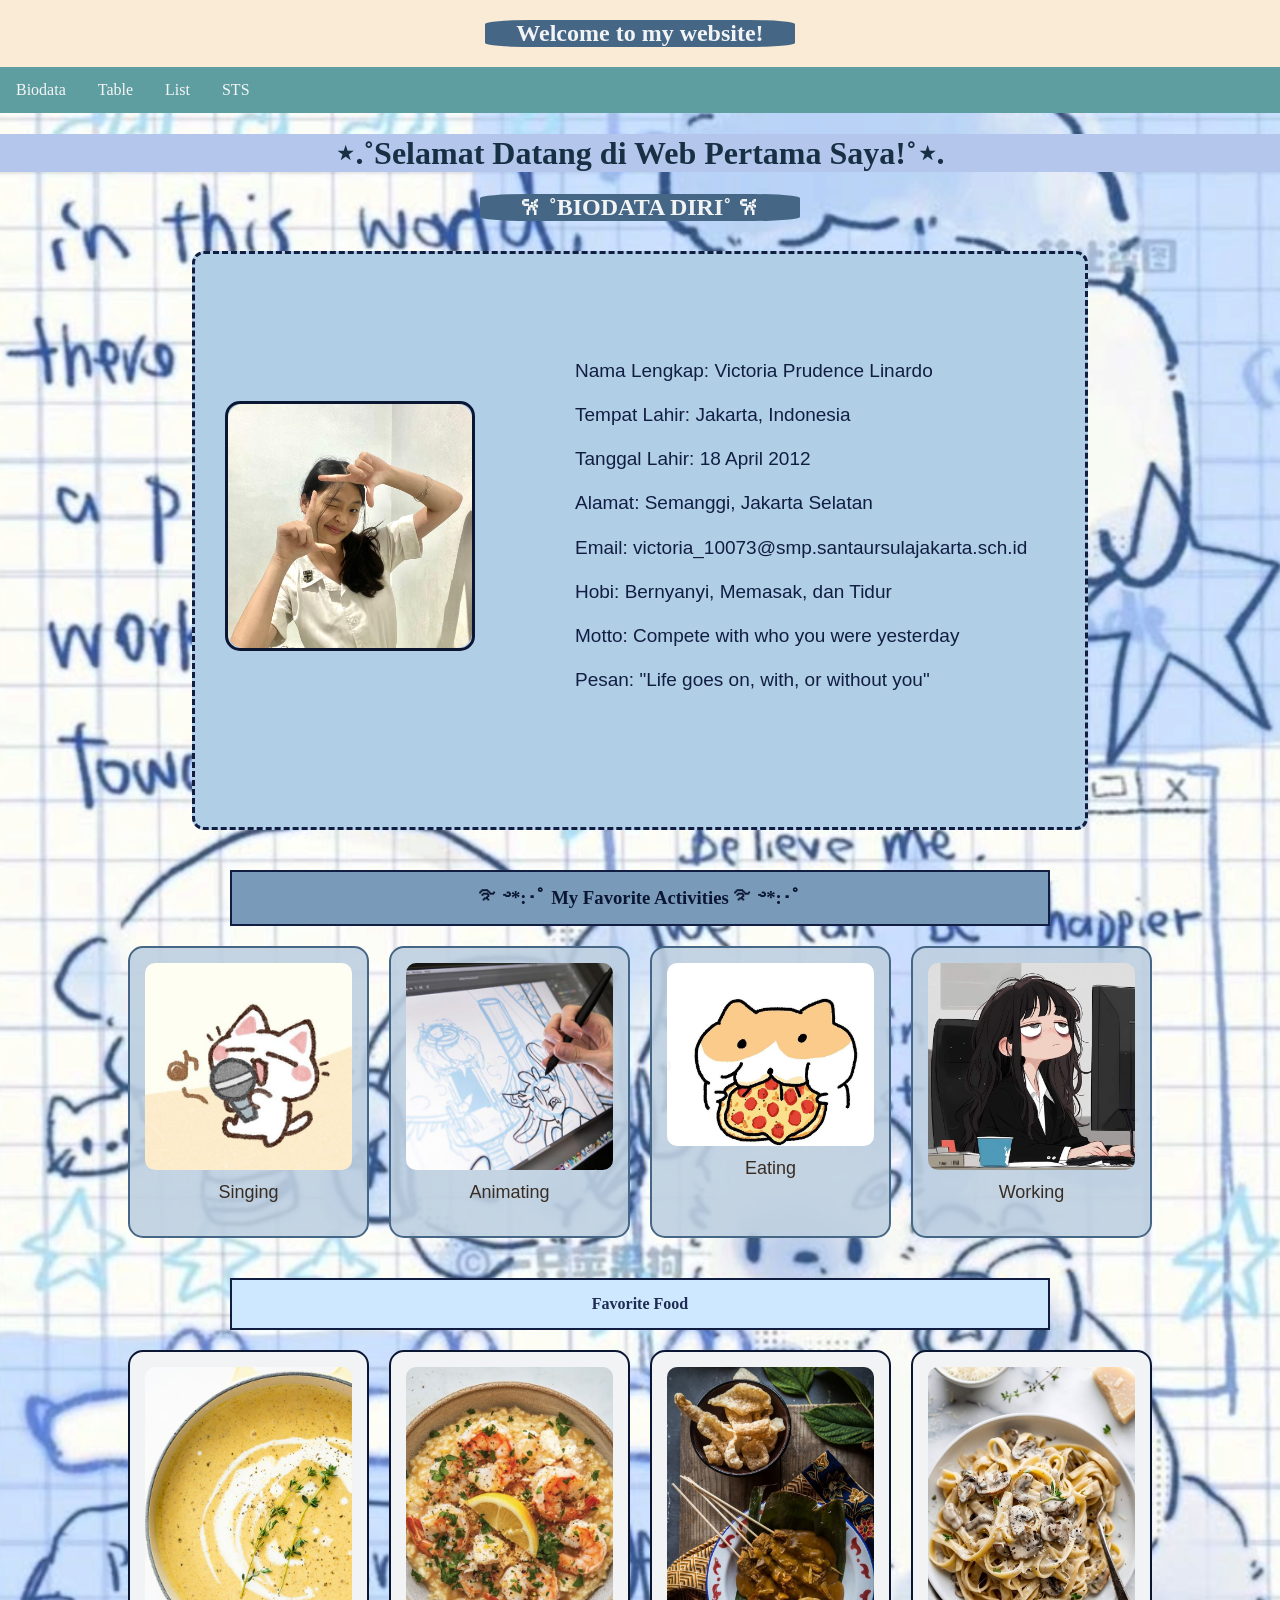
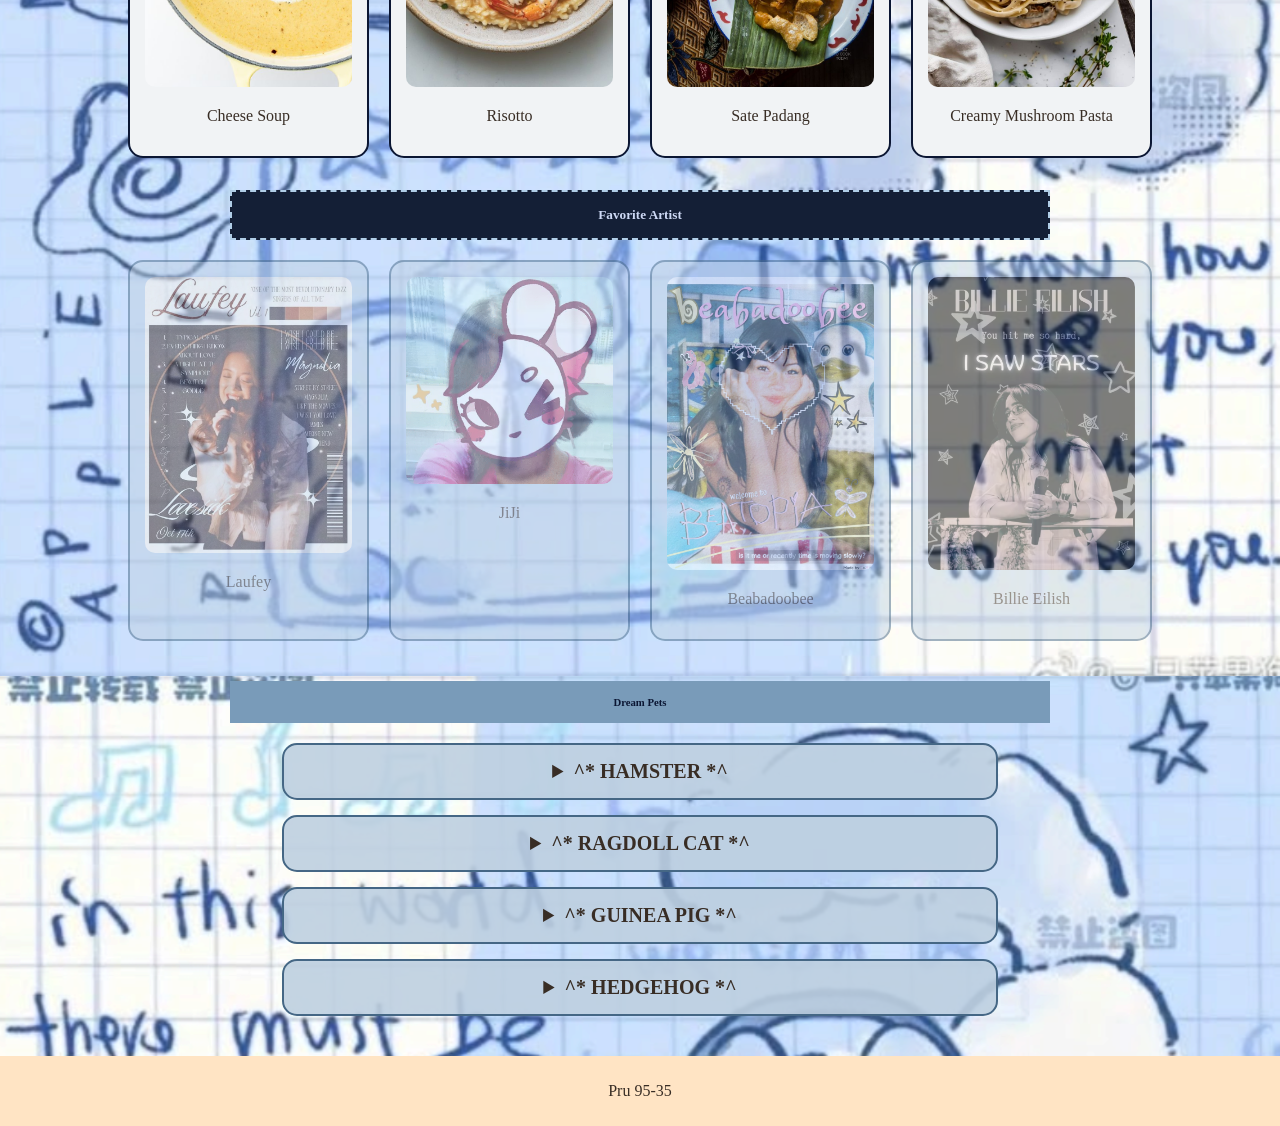
<file: index.html>
<!DOCTYPE html>
<html>
    <head>
        <title>Layout HTML dan CSS</title>
        <link rel="stylesheet" href="index.css">
        <link rel="stylesheet" href="biodatastyle.css">
        <link rel="stylesheet" href="sts.css">
        <link rel="stylesheet" href="table.css">
    </head>
    <body>
        <body>
            <div class="header">
                <h2>Welcome to my website!</h2>
            </div>
            <div class="topnav">
                <a href="index.html">Biodata</a>
                <a href="table.html">Table</a>
                <a href="#list">List</a>
                <a href="sts.html">STS</a>
            </div>
            <p>
                  <h1>⋆.˚Selamat Datang di Web Pertama Saya!˚⋆.</h1>
        <h2>𐙚 ˚BIODATA DIRI˚ 𐙚 </h2>
                 <link rel="stylesheet" href="biodatastyle.css">

        <div class="biodata">
   


     <!-- Biodata thing, about me-->
      <div class="content">


      <div class="foto">
        <img src="PRUGEDEPRATTWO.jpeg" alt="Foto Gede" class="topphoto">
        <img src="PRU MINI.jpeg" alt="Foto Kecil" class="bottomphoto">
        </div>
           
        <div class="isi">
            <p> Nama Lengkap: Victoria Prudence Linardo</p>
            <p> Tempat Lahir: Jakarta, Indonesia</p>
            <p> Tanggal Lahir: 18 April 2012</p>
            <p> Alamat: Semanggi, Jakarta Selatan</p>
            <p> Email: victoria_10073@smp.santaursulajakarta.sch.id</p>
            <p> Hobi: Bernyanyi, Memasak, dan Tidur</p>
            <p> Motto: Compete with who you were yesterday</p>
            <p> Pesan: "Life goes on, with, or without you"</p>
        </div>
        </div>
   </div>
</div>


<!--Outside the biodata box-->
<div class="FavoriteActivity">
    <h3>࿐ ࿔*:･ﾟ My Favorite Activities ࿐ ࿔*:･ﾟ</h3>


    <div class="list1">
    <div class="activityCard">
        <img src="singing.jpe" alt="Singing">
        <p>Singing</p>
    </div>


    <div class="activityCard">
        <img src="Animation.jpg" alt="Animating">
        <p>Animating</p>
    </div>


    <div class="activityCard">
        <img src="eat.jpg" alt="Eating">
        <p>Eating</p>
    </div>


    <div class="activityCard">
        <img src="working.jpg" alt="Working">
        <p>Working</p>
    </div>


    </div>
</div>


<!--2nd page-->
<div class="FavoriteFood">
    <h4>Favorite Food</h4>


    <div class="list2">


    <div class="foodcard">
         <div class="foodInner">
        <div class="front">
        <img src="cheese soup.jpg" alt="Cheese Soup">
        <p>Cheese Soup</p>
    </div>
    <div class="back">
        <p> 10/10 would eat again😋</p>
    </div>
        </div>
        </div>


    <div class="foodcard">
          <div class="foodInner">
        <div class="front">
        <img src="risotto.jpg" alt="Risotto">
        <p>Risotto</p>
     </div>
     <div class="back">
        <p>Tastes better at 3am.</p>
     </div>
     </div>
    </div>


    <div class="foodcard">
        <div class="foodInner">
        <div class="front">
        <img src="sate padang.jpg" alt="Sate Padang">
        <p>Sate Padang</p>
        </div>
    <div class="back">
        <p>🔥🔥🔥</p>
     </div>
     </div>
    </div>


    <div class="foodcard">
        <div class="foodInner">
        <div class="front">
        <img src="creamy mushroom.jpg" alt="Creamy Mushroom Pasta">
        <p>Creamy Mushroom Pasta</p>
        </div>
    <div class="back">
        <p>Peak Comfort Food</p>
     </div>
        </div>
    </div>
   </div>
</div>


<!--3rd page-->
<div class="FavoriteArtist">
    <h5>Favorite Artist</h5>


    <div class="list3">
   
        <div class="artistcard">
        <img src="Laufey.jpg" alt="Laufey">
        <p>Laufey</p>
        </div>


        <div class="artistcard">
        <img src="JiJi.png" alt="JiJi">
        <p>JiJi</p>
        </div>


        <div class="artistcard">
        <img src="beabadoobee.jpg" alt="Beabadoobee">
        <p>Beabadoobee</p>
        </div>


        <div class="artistcard">
        <img src="billie.jpg" alt="Billie Eilish">
        <p>Billie Eilish</p>
        </div>


    </div>
</div>


<!--4th page-->
<div class="DreamPets">
    <h6>Dream Pets</h6>


    <details>
        <summary>^* HAMSTER *^</summary>
        <img src="hamst.jpg" alt="Hamster">
        <p>THEY'RE SO CUTE & TINY</p>
    </details>


    <details>
        <summary>^* RAGDOLL CAT *^</summary>
        <img src="ragdoll cat.jpg" alt="Ragdoll Cat">
        <p>I NEED ONE</p>
    </details>


    <details>
        <summary>^* GUINEA PIG *^</summary>
        <img src="guinea pig.jpg" alt="Guinea Pig">
        <p>Little Potato</p>
    </details>


    <details>
        <summary>^* HEDGEHOG *^</summary>
        <img src="hedgehod.jpg" alt="Hedgehog">
        <p>Gemeeshhh</p>
    </details>


    </div>
</div>

            </p>

            <div class="footer">
                <p> Pru 95-35</p>
            </div>

        </body>
    </body>
</html>
</file>
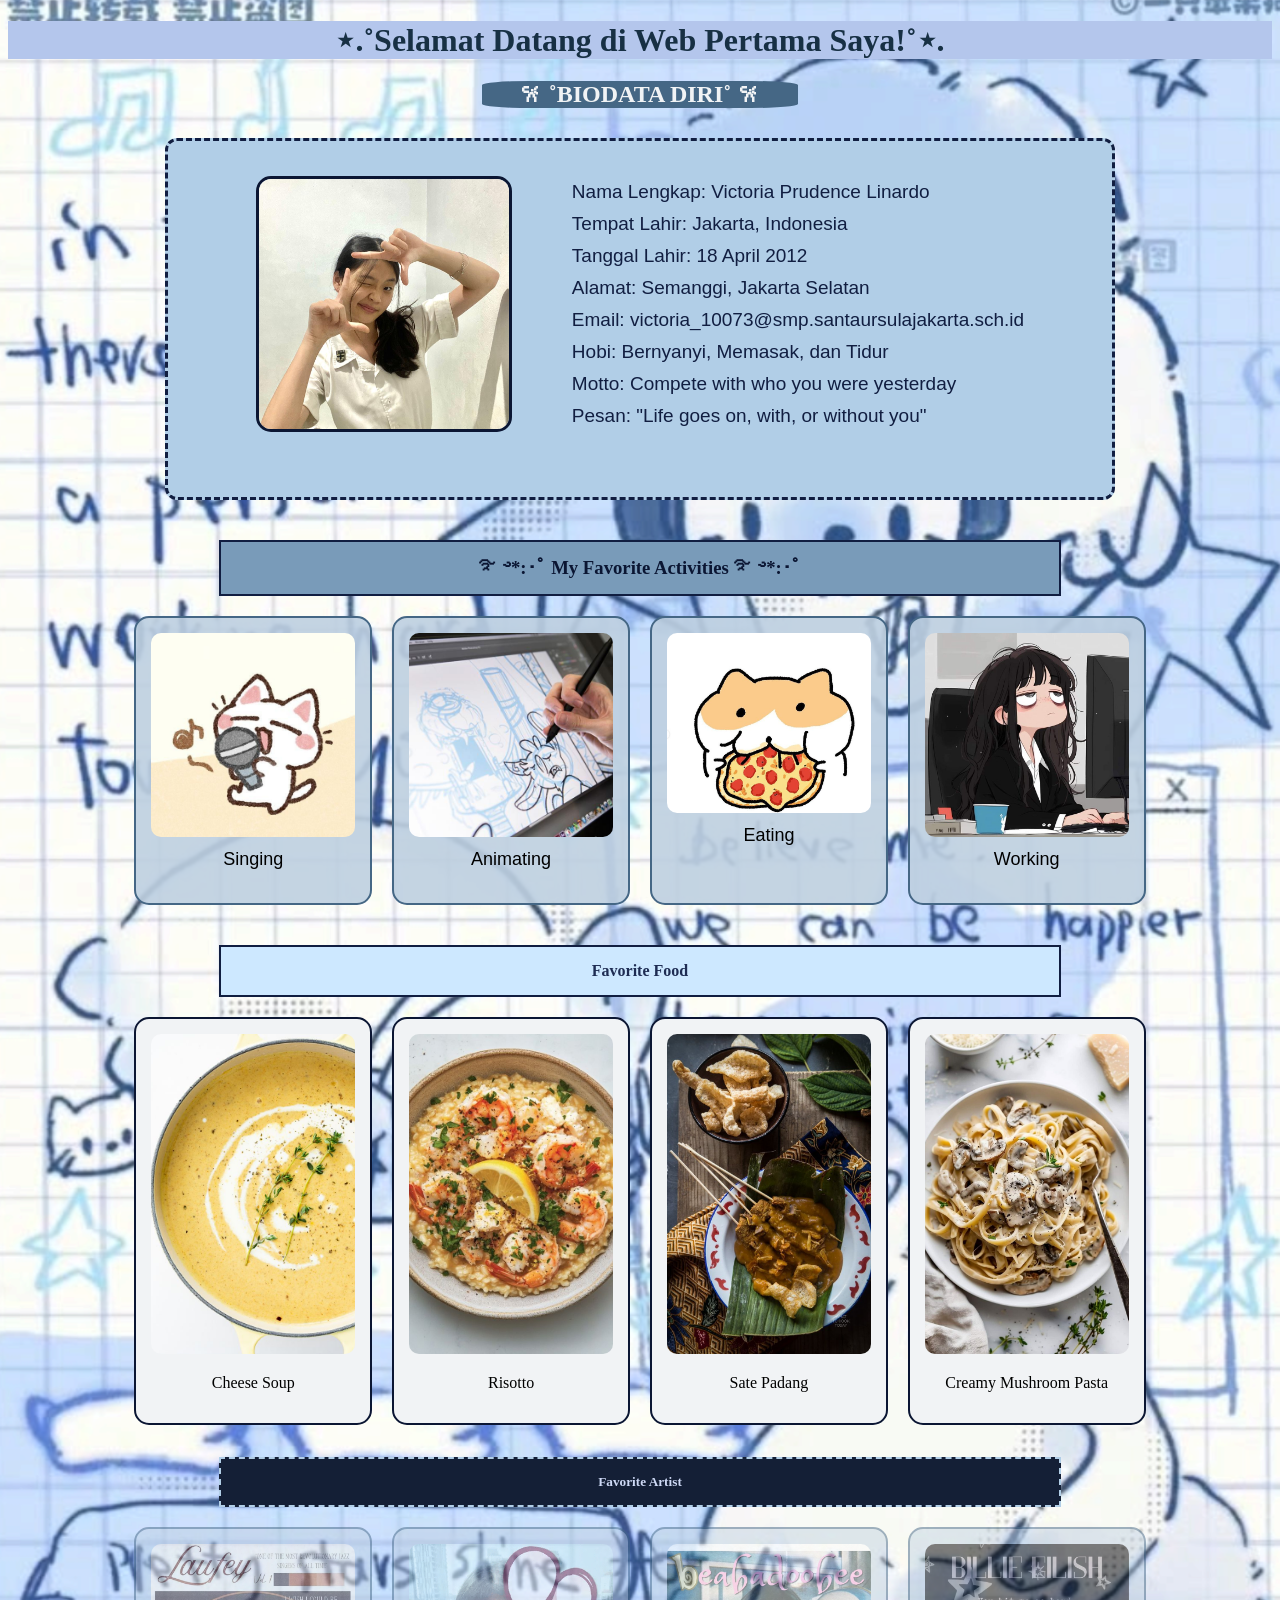
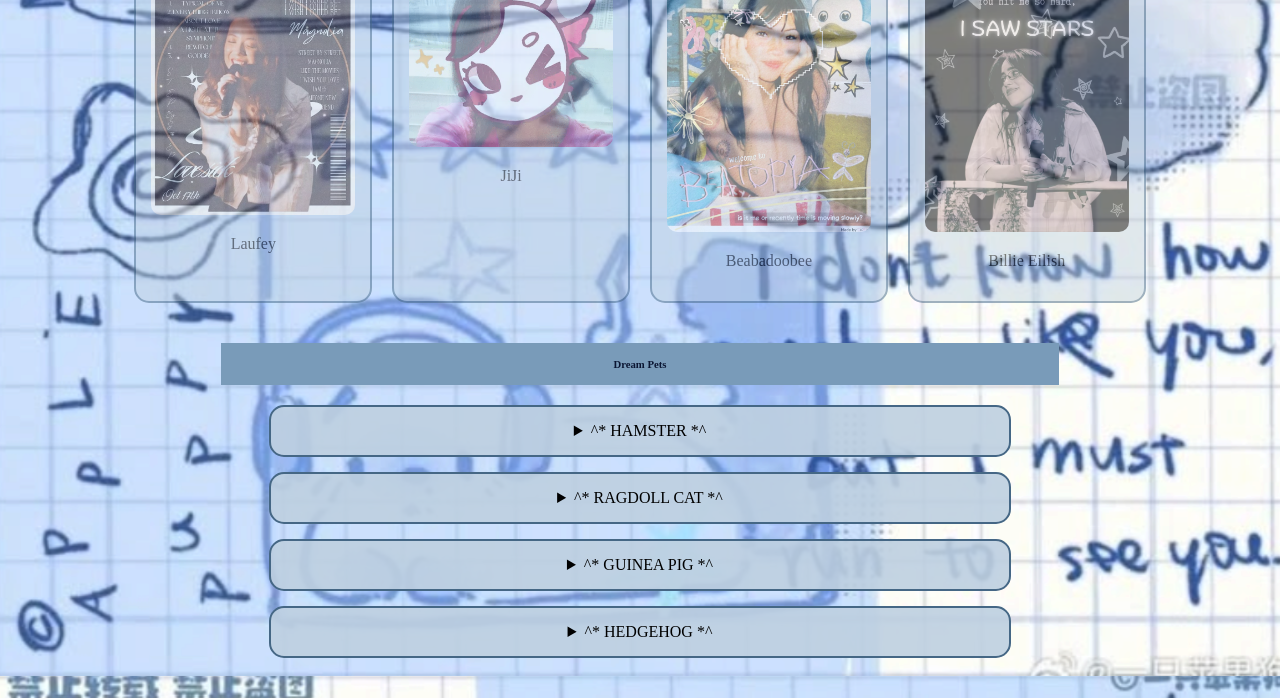
<file: biodata.html>
<!DOCTYPE html>
<html>
    <head>
        <title>⋆. 𐙚 ˚Biodata Diri⋆. 𐙚 ˚</title>
        <link rel="stylesheet" href="biodatastyle.css">
    </head>
    <body>
        <h1>⋆.˚Selamat Datang di Web Pertama Saya!˚⋆.</h1>
        <h2>𐙚 ˚BIODATA DIRI˚ 𐙚 </h2>

        <div class="biodata"> 
   

     <!-- Biodata thing, about me-->
      <div class="content"> 

      <div class="foto">
        <img src="PRUGEDEPRATTWO.jpeg" alt="Foto Gede" class="topphoto">
        <img src="PRU MINI.jpeg" alt="Foto Kecil" class="bottomphoto">
        </div>
            
        <div class="isi"> 
            <p> Nama Lengkap: Victoria Prudence Linardo</p>
            <p> Tempat Lahir: Jakarta, Indonesia</p>
            <p> Tanggal Lahir: 18 April 2012</p>
            <p> Alamat: Semanggi, Jakarta Selatan</p>
            <p> Email: victoria_10073@smp.santaursulajakarta.sch.id</p>
            <p> Hobi: Bernyanyi, Memasak, dan Tidur</p>
            <p> Motto: Compete with who you were yesterday</p>
            <p> Pesan: "Life goes on, with, or without you"</p>
        </div>
        </div>
   </div>
</div>

<!--Outside the biodata box-->
<div class="FavoriteActivity"> 
    <h3>࿐ ࿔*:･ﾟ My Favorite Activities ࿐ ࿔*:･ﾟ</h3>

    <div class="list1">
    <div class="activityCard">
        <img src="singing.jpe" alt="Singing">
        <p>Singing</p>
    </div>

    <div class="activityCard">
        <img src="Animation.jpg" alt="Animating">
        <p>Animating</p>
    </div>

    <div class="activityCard">
        <img src="eat.jpg" alt="Eating">
        <p>Eating</p>
    </div>

    <div class="activityCard">
        <img src="working.jpg" alt="Working">
        <p>Working</p>
    </div>

    </div>
</div>

<!--2nd page-->
<div class="FavoriteFood"> 
    <h4>Favorite Food</h4>

    <div class="list2">

    <div class="foodcard">
         <div class="foodInner">
        <div class="front"> 
        <img src="cheese soup.jpg" alt="Cheese Soup">
        <p>Cheese Soup</p>
    </div>
    <div class="back">
        <p> 10/10 would eat again😋</p>
    </div>
        </div>
        </div>

    <div class="foodcard">
          <div class="foodInner">
        <div class="front">
        <img src="risotto.jpg" alt="Risotto">
        <p>Risotto</p>
     </div>
     <div class="back">
        <p>Tastes better at 3am.</p>
     </div>
     </div>
    </div>

    <div class="foodcard"> 
        <div class="foodInner">
        <div class="front">
        <img src="sate padang.jpg" alt="Sate Padang">
        <p>Sate Padang</p>
        </div>
    <div class="back">
        <p>🔥🔥🔥</p>
     </div>
     </div>
    </div>

    <div class="foodcard">
        <div class="foodInner">
        <div class="front">
        <img src="creamy mushroom.jpg" alt="Creamy Mushroom Pasta">
        <p>Creamy Mushroom Pasta</p>
        </div>
    <div class="back">
        <p>Peak Comfort Food</p>
     </div>
        </div>
    </div>
   </div>
</div>

<!--3rd page-->
<div class="FavoriteArtist"> 
    <h5>Favorite Artist</h5>

    <div class="list3">
    
        <div class="artistcard">
        <img src="Laufey.jpg" alt="Laufey">
        <p>Laufey</p>
        </div>

        <div class="artistcard">
        <img src="JiJi.png" alt="JiJi">
        <p>JiJi</p>
        </div>

        <div class="artistcard">
        <img src="beabadoobee.jpg" alt="Beabadoobee">
        <p>Beabadoobee</p>
        </div>

        <div class="artistcard">
        <img src="billie.jpg" alt="Billie Eilish">
        <p>Billie Eilish</p>
        </div>

    </div>
</div>

<!--4th page-->
<div class="DreamPets"> 
    <h6>Dream Pets</h6>

    <details>
        <summary>^* HAMSTER *^</summary>
        <img src="hamst.jpg" alt="Hamster">
        <p>THEY'RE SO CUTE & TINY</p>
    </details>

    <details> 
        <summary>^* RAGDOLL CAT *^</summary>
        <img src="ragdoll cat.jpg" alt="Ragdoll Cat">
        <p>I NEED ONE</p>
    </details>

    <details>
        <summary>^* GUINEA PIG *^</summary>
        <img src="guinea pig.jpg" alt="Guinea Pig">
        <p>Little Potato</p>
    </details>

    <details>
        <summary>^* HEDGEHOG *^</summary>
        <img src="hedgehod.jpg" alt="Hedgehog">
        <p>Gemeeshhh</p>
    </details>

    </div>
</div>
  </body>
</html>
</file>
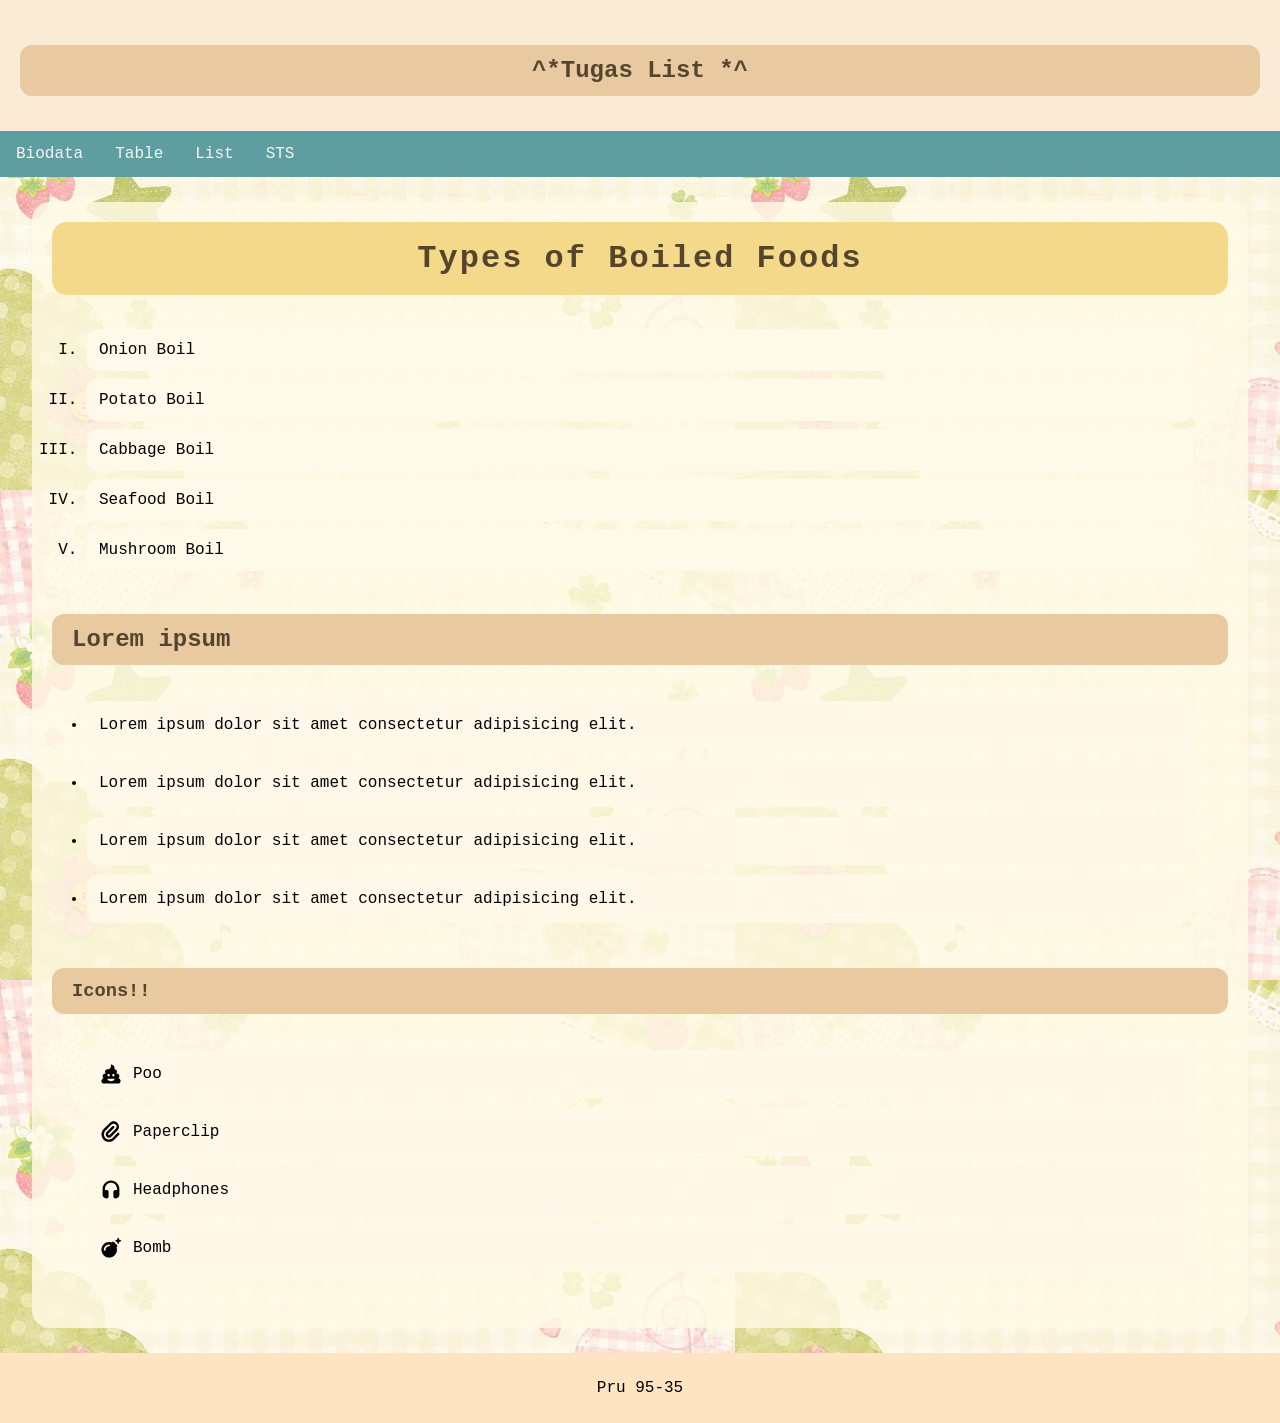
<file: list.html>
<!DOCTYPE html>
<html>
<head>
    <title>Layout HTML dan CSS</title>
    <link rel="stylesheet" href="index.css">
    <link rel="stylesheet" href="list.css">
</head>
<body class="list">
    <div class="header">
        <h2>^*Tugas List *^</h2>
    </div>

    <div class="topnav">
        <a href="index.html">Biodata</a>
        <a href="table.html">Table</a>
        <a href="list.html">List</a>
        <a href="sts.html">STS</a>
    </div>

    <div class="list-container">
        <h1>Types of Boiled Foods</h1>
        <ol type="I">
            <li>Onion Boil</li>
            <li>Potato Boil</li>
            <li>Cabbage Boil</li>
            <li>Seafood Boil</li>
            <li>Mushroom Boil</li>
        </ol>

        <h2>Lorem ipsum</h2>
        <ul>
            <li>Lorem ipsum dolor sit amet consectetur adipisicing elit.</li>
            <li>Lorem ipsum dolor sit amet consectetur adipisicing elit.</li>
            <li>Lorem ipsum dolor sit amet consectetur adipisicing elit.</li>
            <li>Lorem ipsum dolor sit amet consectetur adipisicing elit.</li>
        </ul>

        <h3>Icons!!</h3>
        <ul class="icon">
            <li><img src="poo-solid-full.svg" alt="Poo"> Poo</li>
            <li><img src="paperclip-solid-full.svg" alt="Paperclip"> Paperclip</li>
            <li><img src="headphones-solid-full.svg" alt="Headphones"> Headphones</li>
            <li><img src="bomb-solid-full.svg" alt="Bomb"> Bomb</li>
        </ul>
    </div>

    <div class="footer">
        <p>Pru 95-35</p>
    </div>
</body>
</html>
</file>
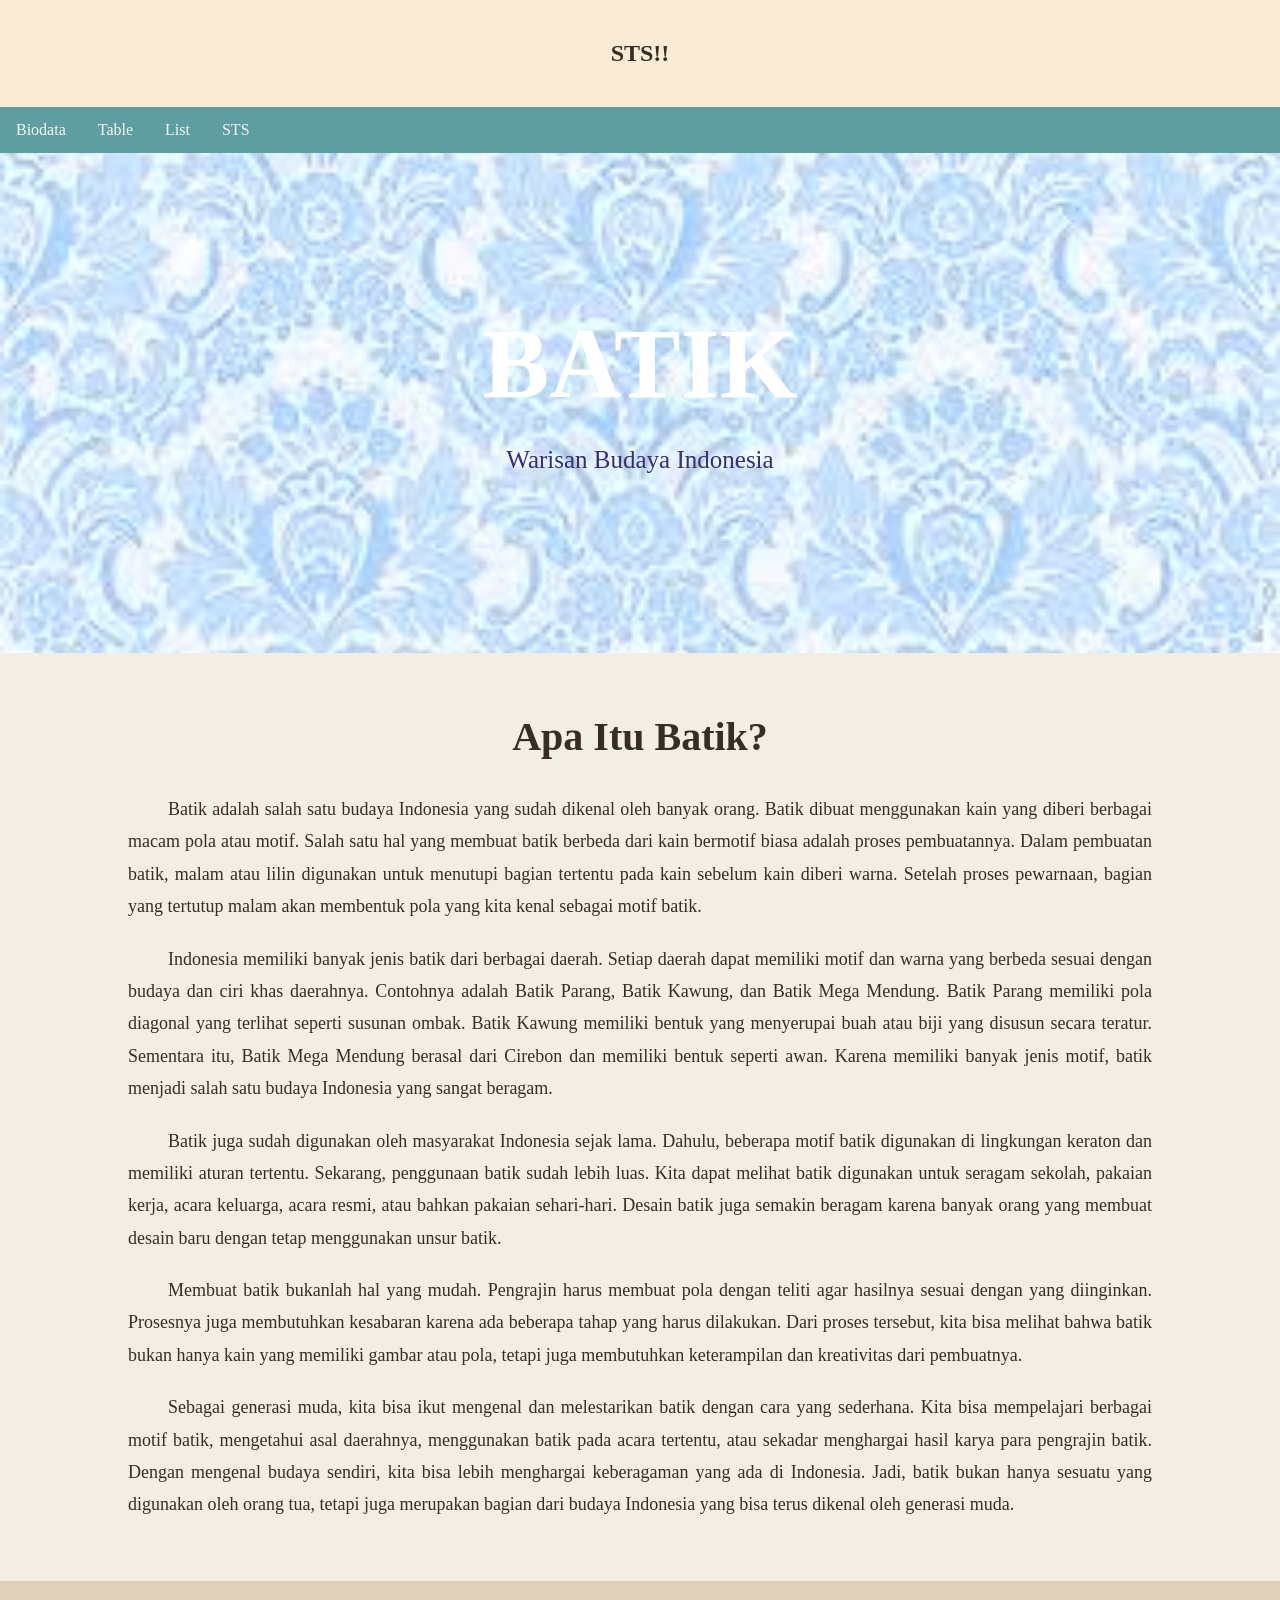
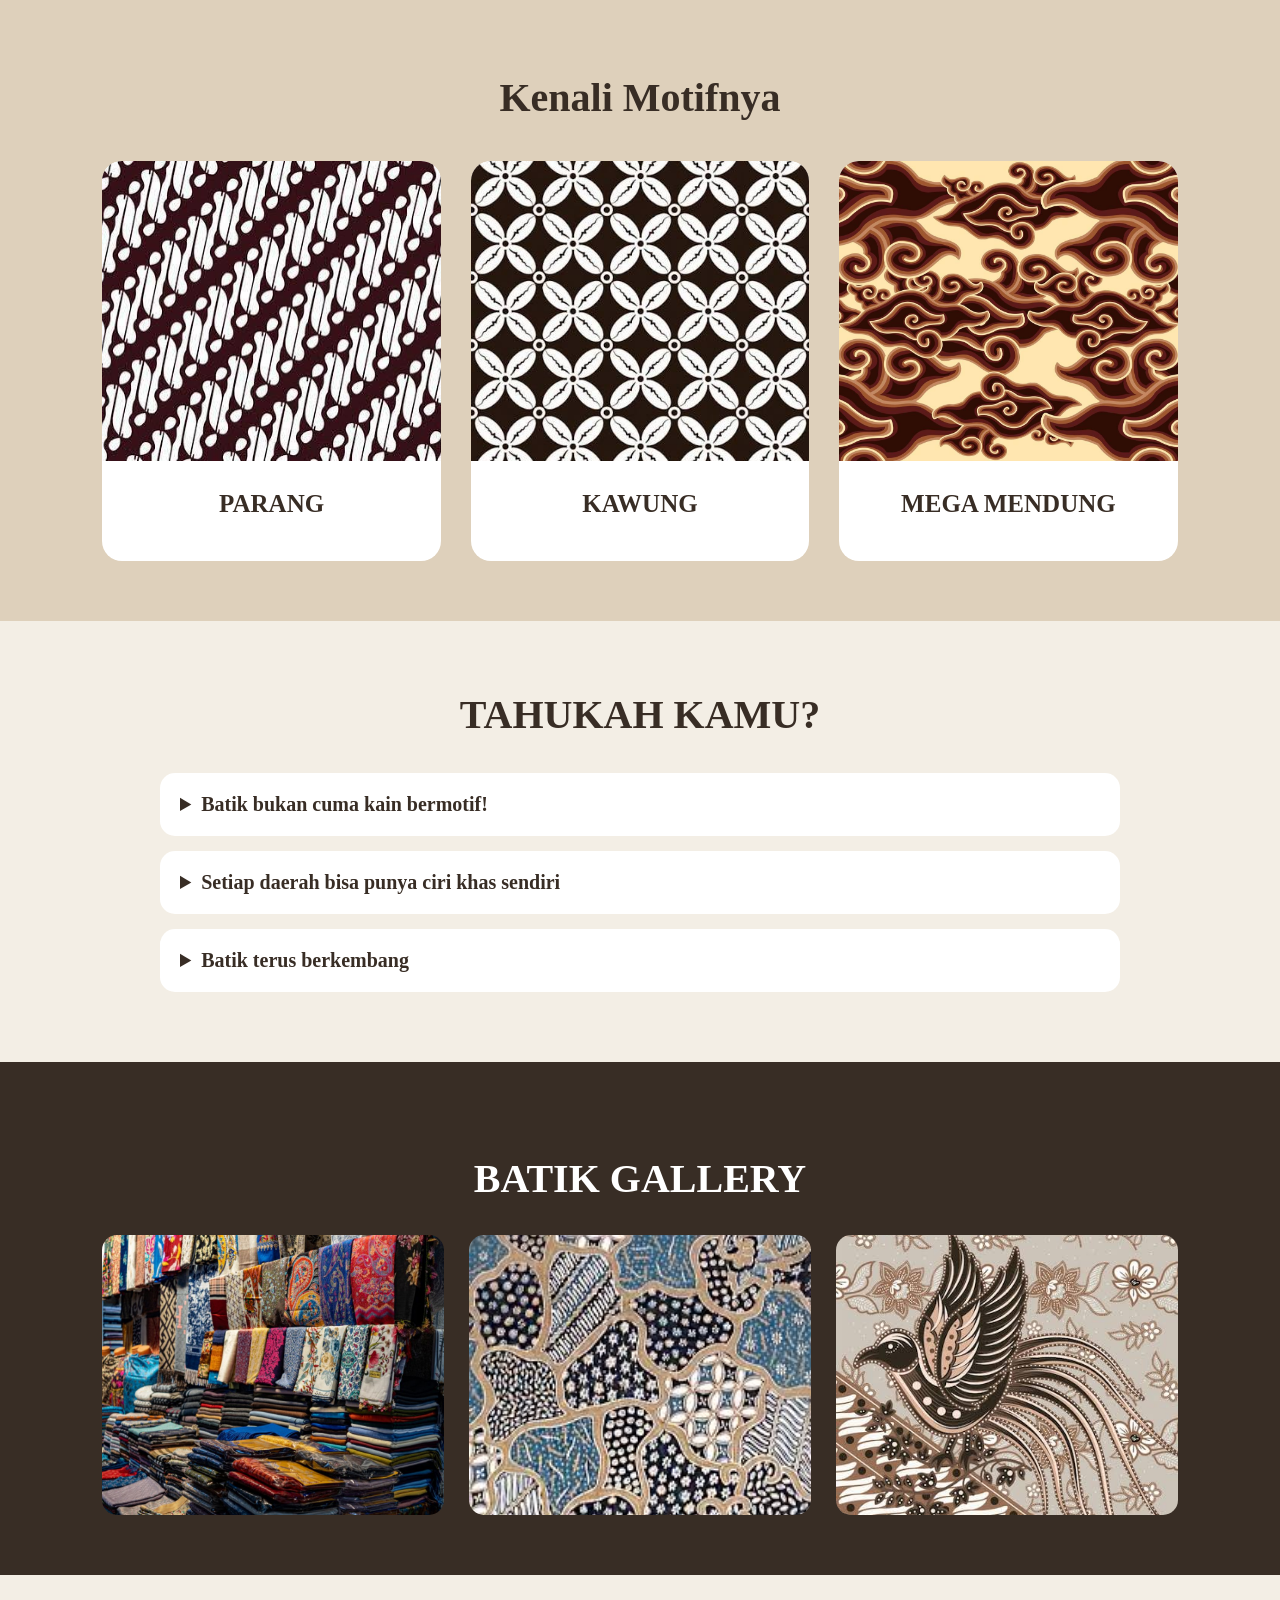
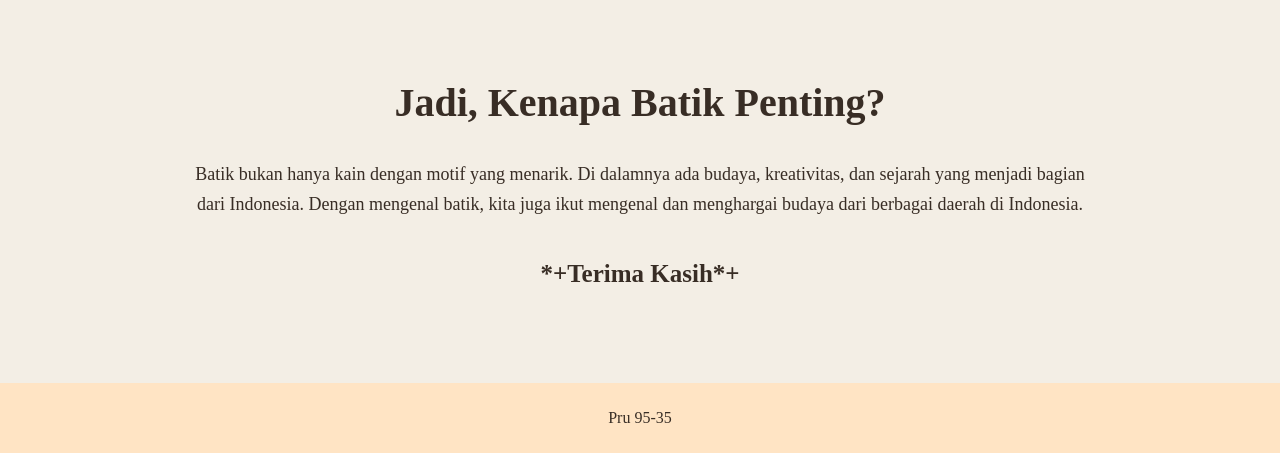
<file: sts.html>
<!DOCTYPE html>
<html>
    <head>
        <title>Layout HTML dan CSS</title>
        <link rel="stylesheet" href="index.css">
        <link rel="stylesheet" href="sts.css">
    </head>

        <body>
            <div class="header">
                <h2>STS!!</h2>
            </div>
            <div class="topnav">
                <a href="index.html">Biodata</a>
                <a href="#table">Table</a>
                <a href="list.html">List</a>
                <a href="sts.html">STS</a>
            </div>
          
    <body>

    <!-- BAGIAN PEMBUKA -->
    <div class="hero">
        <h1>BATIK</h1>
        <p>Warisan Budaya Indonesia</p>
    </div>


    <!-- BAGIAN PENJELASAN -->
    <div class="isi">

        <h2>Apa Itu Batik?</h2>

<p>
    Batik adalah salah satu budaya Indonesia yang sudah dikenal oleh banyak orang.
    Batik dibuat menggunakan kain yang diberi berbagai macam pola atau motif.
    Salah satu hal yang membuat batik berbeda dari kain bermotif biasa adalah proses
    pembuatannya. Dalam pembuatan batik, malam atau lilin digunakan untuk menutupi
    bagian tertentu pada kain sebelum kain diberi warna. Setelah proses pewarnaan,
    bagian yang tertutup malam akan membentuk pola yang kita kenal sebagai motif batik.
</p>

<p>
    Indonesia memiliki banyak jenis batik dari berbagai daerah. Setiap daerah dapat
    memiliki motif dan warna yang berbeda sesuai dengan budaya dan ciri khas daerahnya.
    Contohnya adalah Batik Parang, Batik Kawung, dan Batik Mega Mendung. Batik Parang
    memiliki pola diagonal yang terlihat seperti susunan ombak. Batik Kawung memiliki
    bentuk yang menyerupai buah atau biji yang disusun secara teratur. Sementara itu,
    Batik Mega Mendung berasal dari Cirebon dan memiliki bentuk seperti awan.
    Karena memiliki banyak jenis motif, batik menjadi salah satu budaya Indonesia
    yang sangat beragam.
</p>

<p>
    Batik juga sudah digunakan oleh masyarakat Indonesia sejak lama. Dahulu, beberapa
    motif batik digunakan di lingkungan keraton dan memiliki aturan tertentu.
    Sekarang, penggunaan batik sudah lebih luas. Kita dapat melihat batik digunakan
    untuk seragam sekolah, pakaian kerja, acara keluarga, acara resmi, atau bahkan
    pakaian sehari-hari. Desain batik juga semakin beragam karena banyak orang yang
    membuat desain baru dengan tetap menggunakan unsur batik.
</p>

<p>
    Membuat batik bukanlah hal yang mudah. Pengrajin harus membuat pola dengan teliti
    agar hasilnya sesuai dengan yang diinginkan. Prosesnya juga membutuhkan kesabaran
    karena ada beberapa tahap yang harus dilakukan. Dari proses tersebut, kita bisa
    melihat bahwa batik bukan hanya kain yang memiliki gambar atau pola, tetapi juga
    membutuhkan keterampilan dan kreativitas dari pembuatnya.
</p>

<p>
    Sebagai generasi muda, kita bisa ikut mengenal dan melestarikan batik dengan cara
    yang sederhana. Kita bisa mempelajari berbagai motif batik, mengetahui asal daerahnya,
    menggunakan batik pada acara tertentu, atau sekadar menghargai hasil karya para
    pengrajin batik. Dengan mengenal budaya sendiri, kita bisa lebih menghargai keberagaman
    yang ada di Indonesia. Jadi, batik bukan hanya sesuatu yang digunakan oleh orang tua,
    tetapi juga merupakan bagian dari budaya Indonesia yang bisa terus dikenal oleh
    generasi muda.
</p>

    </div>


    <!-- MOTIF BATIK -->
    <div class="motif">

        <h2>Kenali Motifnya</h2>

        <div class="cards">

            <!-- KARTU 1 -->
            <div class="card">
                <div class="depan">
                    <img src="parang.jpe" alt="Batik Parang">
                    <h3>PARANG</h3>
                </div>

                <div class="belakang">
                    <h3>Batik Parang</h3>
                    <p>
                        Motif Parang memiliki pola diagonal yang terlihat seperti susunan ombak atau huruf S.
                        Motif ini merupakan salah satu motif batik yang terkenal di Indonesia.
                    </p>
                </div>
            </div>


            <!-- KARTU 2 -->
            <div class="card">
                <div class="depan">
                    <img src="kawung.jpe" alt="Batik Kawung">
                    <h3>KAWUNG</h3>
                </div>

                <div class="belakang">
                    <h3>Batik Kawung</h3>
                    <p>
                        Motif Kawung memiliki bentuk yang mirip buah atau biji.
                    </p>
                </div>
            </div>


            <!-- KARTU 3 -->
            <div class="card">
                <div class="depan">
                    <img src="mega.jpg" alt="Batik Mega Mendung">
                    <h3>MEGA MENDUNG</h3>
                </div>

                <div class="belakang">
                    <h3>Batik Mega Mendung</h3>
                    <p>
                        Mega Mendung berasal dari Cirebon dan memiliki pola seperti awan.
                        Motifnya memiliki bentuk yang unik.
                    </p>
                </div>
            </div>

        </div>

    </div>


    <!-- FAKTA -->
    <div class="fakta">

        <h2>TAHUKAH KAMU?</h2>

        <details>
            <summary>Batik bukan cuma kain bermotif!</summary>
            <p>
                 Batik memiliki proses pembuatan yang cukup panjang dan membutuhkan
                ketelitian. Pola yang dibuat juga dapat menunjukkan ciri khas suatu daerah.
            </p>
        </details>

        <details>
            <summary>Setiap daerah bisa punya ciri khas sendiri</summary>
            <p>
                 Setiap daerah dapat memiliki motif dan ciri khas yang berbeda.
                 Karena itu, batik Indonesia memiliki banyak bentuk, warna, dan pola.
            </p>
        </details>

        <details>
            <summary>Batik terus berkembang</summary>
            <p>
                Batik tidak hanya digunakan untuk acara tradisional. Sekarang batik
             juga bisa digunakan sebagai seragam, pakaian resmi, maupun pakaian
             sehari-hari.
            </p>
        </details>

    </div>


    <!-- GALERI -->
    <div class="galeri">

        <h2>BATIK GALLERY</h2>

        <div class="foto">
            <img src="kain.jpg" alt="Kain batik">
            <img src="images.jpe" alt="Motif batik">
            <img src="batik indo.jpe" alt="Batik Indonesia">
        </div>

    </div>


    <!-- PENUTUP -->
    <div class="penutup">
        <h2>Jadi, Kenapa Batik Penting?</h2>

        <p>
     Batik bukan hanya kain dengan motif yang menarik. Di dalamnya ada
    budaya, kreativitas, dan sejarah yang menjadi bagian dari Indonesia.
    Dengan mengenal batik, kita juga ikut mengenal dan menghargai budaya
    dari berbagai daerah di Indonesia.
        </p>

        <h3>*+Terima Kasih*+</h3>
    </div>
<div class="footer">
                <p> Pru 95-35</p>
           </div>
</body>
</html>
</file>
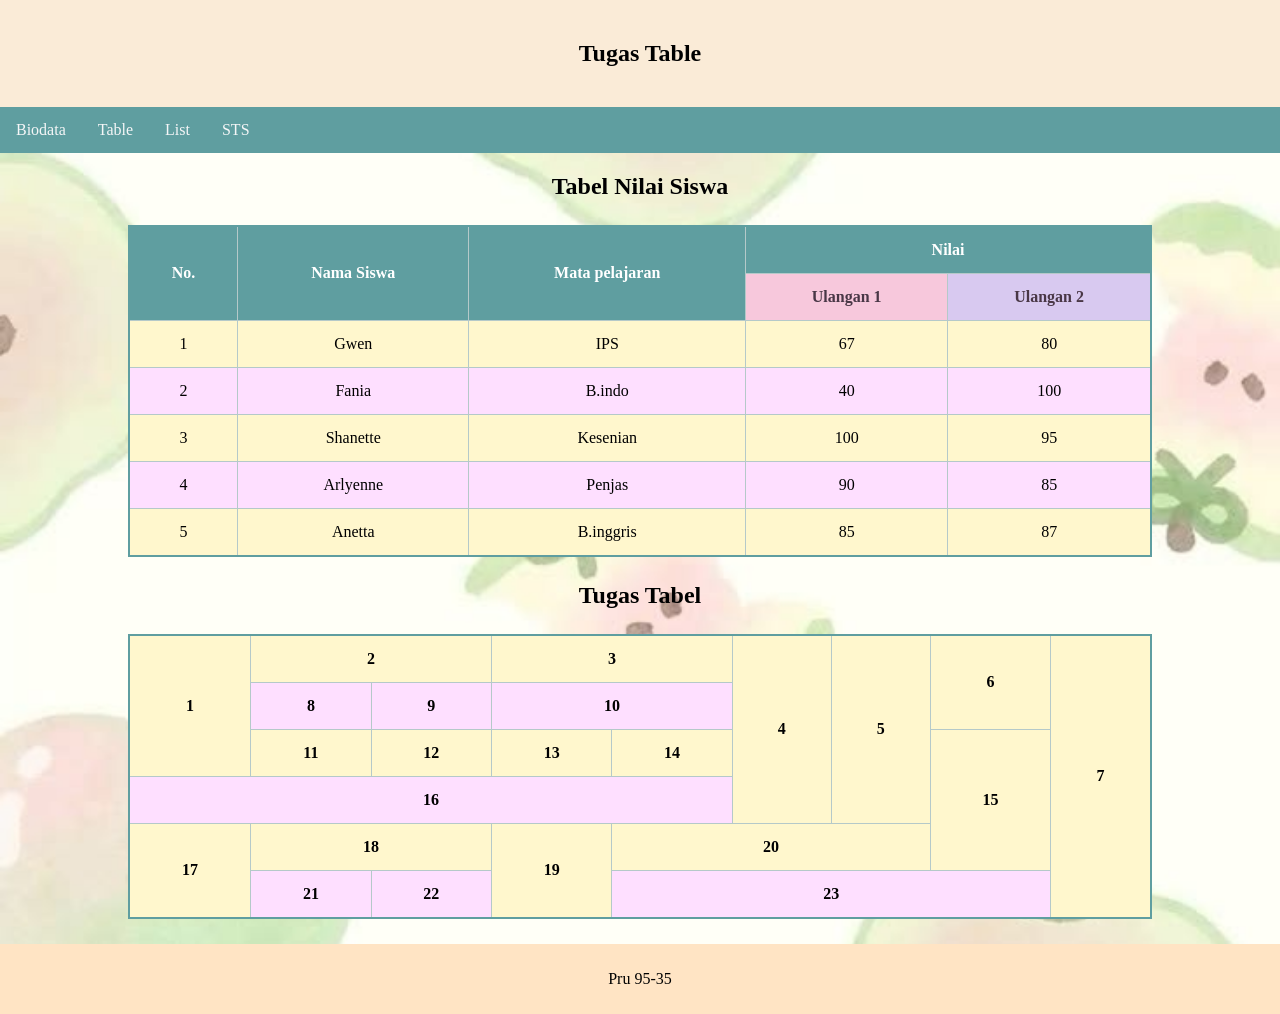
<file: table.html>
<!DOCTYPE html>
<html>
    <head>
        <title>Layout HTML dan CSS</title>
        <link rel="stylesheet" href="index.css">
        <link rel="stylesheet" href="table.css">
    </head>

        <body class="tabel">
            <div class="header">
                <h2>Tugas Table</h2>
            </div>
            <div class="topnav">
                <a href="index.html">Biodata</a>
                <a href="#table">Table</a>
                <a href="list.html">List</a>
                <a href="sts.html">STS</a>
            </div>

             <h2>Tabel Nilai Siswa</h2>
             <table>
                 <tr>
                    <th rowspan="2">No.</th>
                    <th rowspan="2">Nama Siswa</th>
                    <th rowspan="2">Mata pelajaran</th>
                    <th colspan="2">Nilai </th>
                 </tr>
                 <tr>
                    <th class="ulangan1">Ulangan 1</th>
                    <th class="ulangan2">Ulangan 2</th>
                 </tr>
                 <tr>
                    <td>1</td>
                    <td>Gwen</td>
                    <td>IPS</td>
                    <td>67</td>
                    <td>80</td>
                 </tr>
                  <tr>
                    <td>2</td>
                    <td>Fania</td>
                    <td>B.indo</td>
                    <td>40</td>
                    <td>100</td>
                 </tr>
                  <tr>
                    <td>3</td>
                    <td>Shanette</td>
                    <td>Kesenian</td>
                    <td>100</td>
                    <td>95</td>
                 </tr>
                  <tr>
                    <td>4</td>
                    <td>Arlyenne</td>
                    <td>Penjas</td>
                    <td>90</td>
                    <td>85</td>
                 </tr>
                  <tr>
                    <td>5</td>
                    <td>Anetta</td>
                    <td>B.inggris</td>
                    <td>85</td>
                    <td>87</td>
                 </tr>
             </table>
             <h2>Tugas Tabel</h2>
             <table>
                <tr>
                    <th rowspan="3">1</th>
                    <th colspan="2">2</th>
                    <th colspan="2">3</th>
                    <th rowspan="4">4</th>
                    <th rowspan="4">5</th>
                    <th rowspan="2">6</th>
                    <th rowspan="6">7</th>
                </tr>

                     <tr>
                    <th>8</th>
                    <th>9</th>
                    <th colspan="2">10</th>
                </tr>

                <tr>
                    <th>11</th>
                    <th>12</th>
                    <th>13</th>
                    <th>14</th>
                    <th rowspan="3">15</th>
                </tr>

                <tr>
                    <th colspan="5">16</th>
                </tr>

                <tr>
                    <th rowspan="2">17</th>
                    <th colspan="2">18</th>
                    <th rowspan="2">19</th>
                    <th colspan="3">20</th>
                </tr>

                <tr>
                    <th>21</th>
                    <th>22</th>
                    <th colspan="4">23</th>
                </tr>
             </table>

                 <div class="footer">
                <p> Pru 95-35</p>
            </div>

        </body>
</html>
</file>
<file: index.css>
*{
    box-sizing: border-box;
}

body{
    margin: 0%;
}

.header{
    background-color: antiquewhite;
    padding: 20px;
    text-align: center;
}

/* Style pada topnav */
.topnav{
    overflow: hidden;
    background-color:cadetblue;
}

.topnav a{
    float: left;
    display: block;
    color: rgb(245, 246, 247);
    text-align: center;
    padding: 14px 16px;
    text-decoration: none;
}

.topnav a:hover{
    background-color: azure;
    color: rgb(101, 190, 186);
}

.footer{
    background-color: bisque;
    padding: 10px;
    text-align: center;
}
/* style pada table */
table, th, td{
    border: 1px solid black;
}
table{
    border-collapse: collapse;
    width: 70%;
}
th, td{
    padding: 8px;
}
tr{
    background-color:rgb(255, 247, 205);
}
tr:nth-child(even){
    background-color: rgb(254, 223, 255);
}
tr:hover{
    background-color: rgb(215, 239, 240);
}
</file>
<file: biodatastyle.css>
body{
    background-image:url(LAST\ ONE.png);
    background-size:contain;
}

h1{
    background-color:rgb(180, 198, 236);
    color:rgb(23, 48, 68);
    text-align: center;
}

h2{
    background-color: rgb(69, 103, 133);
    color: rgb(241, 243, 245);
    text-align: center;
    width: 25%;
    border-radius: 15%;
    margin:auto
}

div.isi p {
    font-family: "Trebuchet MS", sans-serif;
    font-size: 19px;
    margin: 10px 0;
}

div.isi p {
    animation: appear 0.8s ease forwards;
    opacity: 0;
}

div.isi p:nth-child(1) { animation-delay: 0.1s; }
div.isi p:nth-child(2) { animation-delay: 0.2s; }
div.isi p:nth-child(3) { animation-delay: 0.3s; }
div.isi p:nth-child(4) { animation-delay: 0.4s; }
div.isi p:nth-child(5) { animation-delay: 0.5s; }
div.isi p:nth-child(6) { animation-delay: 0.6s; }
div.isi p:nth-child(7) { animation-delay: 0.7s; }
div.isi p:nth-child(8) { animation-delay: 0.8s; }

@keyframes appear {
    from {
        opacity: 0;
        transform: translateX(20px);
    }
    to {
        opacity: 1;
        transform: translateX(0);
    }
}

/*BIODATA BOX*/

div.biodata{
    margin: 30px auto;
    width: 70%;
    background-color: rgb(177, 206, 231);
    color: rgb(17, 30, 65);
    padding: 30px;
    border-radius: 12px;
    border: 3px dashed rgb(17, 30, 65);

    position: relative;
    overflow: hidden;
}

div.biodata::before {
    content: "";
    position: absolute;
    top: 0;
    left: -100%;
    width: 50%;
    height: 100%;

    background: linear-gradient(
        90deg,
        transparent,
        rgba(255, 255, 255, 0.4),
        transparent
    );

    animation: sparkle 3s infinite;
}

@keyframes sparkle {
    0% {
        left: -100%;
    }
    100% {
        left: 200%;
    }
}

/*Upper Section*/
div.content{
    display: flex;
    align-items: center;
    justify-content: center;
    gap: 60px;
    margin-bottom: 30px;

    position: relative;
    z-index: 1;
}

/*Photo Hover*/

div.foto{
    position: relative;
    width: 250px;
    height: 250px;
    overflow: hidden;
    border-radius: 15px;
    cursor: pointer;
    display: flex;
    align-items: center;
    justify-content: center;
    border: 3px solid rgb(11, 22, 51);
    flex-shrink: 0;
}
div.foto img{
   position: absolute;
   width: 100%;
   height: 100%;
   object-fit: cover;
   object-position: center;
   transition: transform 0.5s ease, opacity 0.5s ease;
}

div.foto img.topphoto{
    opacity: 1;
    z-index: 2;
}

div.foto:hover img.topphoto{
    opacity: 0;
    transform: scale(1.1);
}

div.foto img.bottomphoto{
    opacity: 0;
    z-index: 1;
}

div.foto:hover img.bottomphoto{
    opacity: 1;
    transform: scale(1.1);
}

/*Section 1*/
div.FavoriteActivity{
    width: 80%;
    text-align: center;
    margin: 40px auto;
}

div.FavoriteActivity h3 {
    background-color: rgb(121, 155, 185);
    color: rgb(11, 22, 51);
    padding: 15px;
    width: 80%;
    margin: 0 auto 20px auto;
    border: 2px solid rgb(17, 30, 65);
}

div.list1 {
    display: grid;
    grid-template-columns: repeat(4, 1fr);
    gap: 20px;
    margin-top: 15px;
}

.activityCard {
    background-color: rgba(190, 208, 224, 0.9);
    padding: 15px;
    border: 2px solid rgb(69, 103, 133);
    border-radius: 15px;
}

div.list1 img{
    width: 100%;
    height: auto;
    border-radius: 10px;
    transition: transform 0.3s ease;
}

div.list1 img:hover {
    transform: scale(1.05);
}

div.list1 p{
    margin-top: 8px;
    font-family: "Trebuchet MS", sans-serif;
    font-size: 18px;
}

/*Section 2*/
div.FavoriteFood{
    width: 80%;
    text-align: center;
    margin: 40px auto;
}

div.FavoriteFood h4{
    background-color: rgb(205, 232, 255);
    color: rgb(30, 44, 83);
    padding: 15px;
    width: 80%;
    margin: 0 auto 20px auto;
    border: 2px solid rgb(17, 30, 65);
}

div.list2{
    display: grid;
    grid-template-columns: repeat(4,1fr);
    gap: 20px;
}

div.foodcard{
    perspective: 1000px;
}

div.foodInner{
    position: relative;
    height: 400px;
    transition: transform 0.6s;
    transform-style: preserve-3d;
}

div.foodcard:hover .foodInner{
    transform: rotateY(180deg);
}

div.front,
div.back{
    background-color: rgb(241, 243, 245);
    border: 2px solid rgb(11, 22, 51);
    border-radius: 15px;
    padding: 15px;
    backface-visibility: hidden;
    box-sizing: border-box;
}

div.foodcard .front img{
    width: 100%;
    height: 320px;
    object-fit: cover;
    border-radius: 10px;
}

div.front img{
    width: 100%;
    border-radius: 10px;
}

div.back{
    position: absolute;
    top: 0;
    width: 100%;
    height: 100%;
    transform: rotateY(180deg);
    display: flex;
    justify-content: center;
    align-items: center;
}

/*Section 3*/

div.FavoriteArtist{
    width: 80%;
    text-align: center;
    margin: 40px auto;
}

div.FavoriteArtist h5{
    background-color: rgb(20, 31, 54);
    color: rgb(206, 217, 245);
    padding: 15px;
    width: 80%;
    margin: 0 auto 20px auto;
    border: 2px dashed rgb(177, 206, 231);
}

div.list3{
    display: grid;
    grid-template-columns: repeat(4, 1fr);
    gap: 20px;
}

div.artistcard{
    background-color: rgba(190, 208, 224, 0.9);
    padding: 15px;
    border: 2px solid rgb(69, 103, 133);
    border-radius: 15px;
    transition: transform 0.3 ease, opacity 0.3s ease;
}

div.artistcard img{
    width: 100%;
    border-radius: 10px;
}

div.artistcard:hover{
    transform: scale(1.1);
}

div.list3 .artistcard{
    opacity: 0.5;
}

div.list3 .artistcard:hover{
    opacity: 1;
}

/*Section 4*/

div.DreamPets {
    width: 80%;
    text-align: center;
    margin: 40px auto;
}

div.DreamPets h6 {
    background-color: rgb(121, 155, 185);
    color: rgb(11, 22, 51);
    padding: 15px;
    width: 80%;
    margin: 0 auto 20px auto;
}

div.DreamPets details {
    background-color: rgba(190, 208, 224, 0.9);
    border: 2px solid rgb(69, 103, 133);
    border-radius: 15px;
    margin: 15px auto;
    padding: 15px;
    width: 70%;
}
</file>
<file: sts.css>
body {
    margin: 0;
    background-color: #f3eee5;
    color: #382d25;
    font-family: Trebuchet MS;
}


/* BAGIAN PEMBUKA */

.hero {
    height: 500px;

    background-image: url(bg.jpe);
    background-size: cover;
    background-position: center;

    display: flex;
    flex-direction: column;
    align-items: center;
    justify-content: center;

    text-align: center;
}

.hero h1 {
    font-size: 100px;
    color: white;
    margin: 0;

    transition: 0.3s;
}

.hero h1:hover {
    color: #0e3281;
    font-size: 120px;
}

.hero p {
    font-size: 25px;
    color: rgb(57, 46, 114);
}


/* BAGIAN PENJELASAN */

.isi {
    width: 80%;
    margin: 60px auto;
}

.isi h2 {
    font-size: 40px;
    text-align: center;
}

.isi p {
    font-size: 18px;
    line-height: 1.8;

    text-align: justify;
    text-indent: 40px;

    margin-bottom: 20px;
}


/* MOTIF BATIK */

.motif {
    background-color: #ded0bb;
    padding: 60px 8%;
}

.motif h2 {
    font-size: 40px;
    text-align: center;
    margin-bottom: 40px;
}

.cards {
    display: grid;
    grid-template-columns: repeat(3, 1fr);
    gap: 30px;
}


/* KARTU MOTIF */

.card {
    height: 400px;
    position: relative;

    perspective: 1000px;
}

.depan,
.belakang {
    width: 100%;
    height: 100%;

    position: absolute;

    border-radius: 20px;
    overflow: hidden;

    backface-visibility: hidden;

    transition: 0.6s;
}


/* BAGIAN DEPAN */

.depan {
    background-color: white;
    text-align: center;
}

.depan img {
    width: 100%;
    height: 300px;

    object-fit: cover;

    transition: 0.3s;
}

.depan:hover img {
    transform: scale(1.08);
}

.depan h3 {
    font-size: 25px;
}


/* BAGIAN BELAKANG */

.belakang {
    background-color: #594638;
    color: white;

    transform: rotateY(180deg);

    padding: 30px;
    box-sizing: border-box;

    text-align: center;
}

.belakang h3 {
    font-size: 30px;
}

.belakang p {
    font-size: 17px;
    line-height: 1.6;
}


/* FLIP */

.card:hover .depan {
    transform: rotateY(180deg);
}

.card:hover .belakang {
    transform: rotateY(0deg);
}


/* TAHUKAH KAMU */

.fakta {
    width: 75%;
    margin: 70px auto;
}

.fakta h2 {
    font-size: 40px;
    text-align: center;
    margin-bottom: 35px;
}

details {
    background-color: white;

    margin: 15px 0;
    padding: 20px;

    border-radius: 15px;

    transition: 0.3s;
}

details:hover {
    transform: scale(1.02);
}

summary {
    font-size: 20px;
    font-weight: bold;

    cursor: pointer;
}

details p {
    font-size: 17px;
    line-height: 1.6;
}


/* GALERI */

.galeri {
    background-color: #382d25;

    padding: 60px 8%;
}

.galeri h2 {
    color: white;

    font-size: 40px;
    text-align: center;
}

.foto {
    display: grid;
    grid-template-columns: repeat(3, 1fr);
    gap: 25px;
}

.foto img {
    width: 100%;
    height: 280px;

    object-fit: cover;

    border-radius: 15px;

    transition: 0.3s;
}


/* IMAGE HOVER */

.foto img:hover {
    transform: scale(1.05);
    box-shadow: 0px 10px 25px rgba(255, 255, 255, 0.3);
}


/* PENUTUP */

.penutup {
    text-align: center;
    padding: 70px 15%;
}

.penutup h2 {
    font-size: 40px;
}

.penutup p {
    font-size: 18px;
    line-height: 1.7;
}

.penutup h3 {
    font-size: 25px;
    margin-top: 40px;
}
</file>
<file: table.css>
.tabel{
    background-image: url(apple.jpg);
    background-size: cover;
    background-repeat: no-repeat;
    background-position: center;
    background-attachment: fixed;
}

table {
    border-collapse: collapse;
    width: 80%;
    margin: 25px auto;
    border: 2px solid cadetblue;
}

th, td {
    padding: 14px;
    border: 1px solid #b5c9c9;
}

th {
    background-color: cadetblue;
    color: white;
    text-align: center;
}

h2{
    text-align: center;
}

td {
    text-align: center;
}

tr {
    background-color: rgb(255, 247, 205);
}

tr:nth-child(even) {
    background-color: rgb(254, 223, 255);
}

tr:hover {
    background-color: rgb(215, 239, 240);
}

/* ulangan 1 & 2 */

th.ulangan1 {
    background-color: #f7c8dc;
    color: #493746;
}

th.ulangan2 {
    background-color: #d8c9f0;
    color: #493746;
}

/* Uh, the other tabel */
table:nth-of-type(2) th:hover {
    background-color: rgb(215, 239, 240);
}

table:nth-of-type(2) th {
    background-color: rgb(255, 247, 205);
    color: black;
}

table:nth-of-type(2) tr:nth-child(even) th {
    background-color: rgb(254, 223, 255);
}
</file>
<file: list.css>
.list {
    margin: 0;
    padding: 0;
    font-family:'Courier New', Courier, monospace;
    background-image: url(1df423b4c48557ae06613f4f3ad48015.jpg);
    text-align: justify;
}
h1 {
    margin: 0;
    font-family: 'Courier New', Courier, monospace
}
h2 {
    margin: 0;
    font-family: 'Courier New', Courier, monospace
}
h3 {
    margin: 0;
    font-family:'Courier New', Courier, monospace
}

ul.icon {
    list-style: none;
    padding: 0;
}

ul.icon li {
    display: flex;
    align-items: center;
    gap: 10px;
    margin-bottom: 8px;
}

ul.icon img {
    width: 24px;
    height: 24px;
}


.list-container {
    width: 95%;
    margin: 25px auto;
    padding: 20px;
    background-color: rgba(255, 250, 230, 0.82);
    border-radius: 18px;
}

h1 {
    background-color: #f5d98b;
    color: #55452f;
    padding: 18px;
    border-radius: 15px;
    text-align: center;
    letter-spacing: 2px;
}

h2, h3 {
    background-color: #e8c9a0;
    color: #55452f;
    padding: 12px 20px;
    border-radius: 12px;
    margin: 25px 0 15px;
}

ol {
    padding: 10px 35px;
}

ol li {
    background-color: #fff9e9;
    padding: 12px;
    margin: 8px 0;
    border-radius: 10px;
    transition: 0.3s ease;
}

ol li:hover {
    background-color: #e9d5a5;
    transform: translateX(6px);
}

ul:not(.Icon) {
    padding: 10px 35px;
}

ul:not(.Icon) li {
    background-color: rgba(255, 249, 233, 0.9);
    padding: 12px;
    margin: 10px 0;
    border-radius: 10px;
    line-height: 1.5;
}

ul.Icon {
    display: flex;
    justify-content: center;
    flex-wrap: wrap;
    gap: 18px;
    margin-top: 20px;
}

ul.Icon li {
    background-color: #fff9e9;
    border: 1px solid #d9bd89;
    border-radius: 14px;
    padding: 15px 22px;
    transition: 0.3s ease;
}

ul.Icon li:hover {
    background-color: #e9d5a5;
    transform: translateY(-5px);
}

ul.Icon img {
    width: 26px;
    height: 26px;
}
</file>
